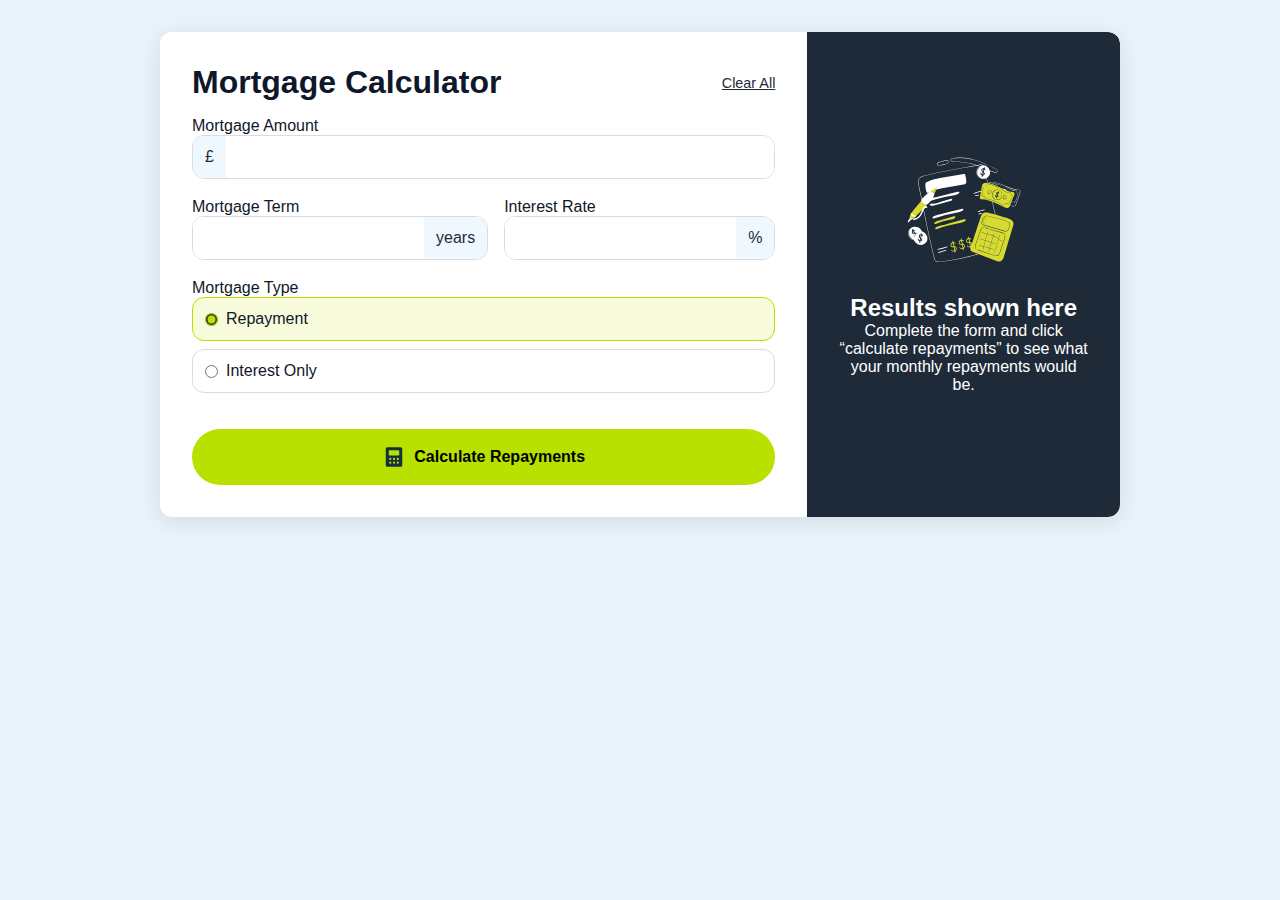
<file: mortgage-repayment-calculator-main/index.html>
<!DOCTYPE html>
<html lang="en">
<head>
  <meta charset="UTF-8">
  <meta name="viewport" content="width=device-width, initial-scale=1.0"> <!-- displays site properly based on user's device -->

  <link rel="icon" type="image/png" sizes="32x32" href="./assets/images/favicon-32x32.png">
  
  <title>Frontend Mentor | Mortgage repayment calculator</title>

  <!-- Feel free to remove these styles or customise in your own stylesheet 👍 -->
  <style>
:root {
  --yellow: #b8e100;
  --yellow-hover: #d0ff2a;
  --dark-blue: #1e2a38;
  --light-blue: #f0f8ff;
  --white: #ffffff;
  --gray: #dcdcdc;
  --font: "Segoe UI", sans-serif;
  --border-radius: 12px;
}

* {
  box-sizing: border-box;
  margin: 0;
  padding: 0;
}

body {
  font-family: var(--font);
  background: #e8f3fa;
  color: #0f172a;
}

.container {
  max-width: 960px;
  margin: 2rem auto;
  display: flex;
  background: var(--white);
  border-radius: var(--border-radius);
  overflow: hidden;
  box-shadow: 0 4px 24px rgba(0, 0, 0, 0.1);
  flex-wrap: wrap;
}

.form-section {
  flex: 1;
  padding: 2rem;
}

.form-header {
  display: flex;
  justify-content: space-between;
  align-items: center;
}

.clear-btn {
  background: none;
  border: none;
  color: #1e2a38;
  text-decoration: underline;
  font-size: 0.9rem;
  cursor: pointer;
}

form {
  display: flex;
  flex-direction: column;
  gap: 1.2rem;
  margin-top: 1rem;
}

.input-group {
  display: flex;
  align-items: center;
  border: 1px solid var(--gray);
  border-radius: var(--border-radius);
  overflow: hidden;
}

.input-group input {
  flex: 1;
  border: none;
  padding: 0.75rem;
  font-size: 1rem;
}

.prefix, .suffix {
  background: #f0f8ff;
  padding: 0.75rem;
  color: #1e2a38;
}

.dual-inputs {
  display: flex;
  gap: 1rem;
}

fieldset {
  border: none;
  display: flex;
  flex-direction: column;
  gap: 0.5rem;
}

.radio-box {
  border: 1px solid var(--gray);
  padding: 0.75rem;
  border-radius: var(--border-radius);
  display: flex;
  gap: 0.5rem;
  align-items: center;
  cursor: pointer;
}

.radio-box input {
  accent-color: var(--yellow);
}

.radio-box.active {
  background-color: #f7fbdc;
  border-color: var(--yellow);
}

.calculate-btn {
  margin-top: 1rem;
  padding: 1rem;
  background: var(--yellow);
  border: none;
  border-radius: 30px;
  font-weight: bold;
  display: flex;
  justify-content: center;
  align-items: center;
  gap: 0.5rem;
  font-size: 1rem;
  cursor: pointer;
}

.calculate-btn:hover {
  background: var(--yellow-hover);
}

.results-section {
  flex: 1;
  background: var(--dark-blue);
  color: var(--white);
  padding: 2rem;
  display: flex;
  flex-direction: column;
  justify-content: center;
  border-top-right-radius: var(--border-radius);
  border-bottom-right-radius: var(--border-radius);
}

.placeholder {
  text-align: center;
}

.placeholder img {
  width: 120px;
  margin-bottom: 1rem;
}

.result-card {
  background: #12202f;
  padding: 1.5rem;
  margin-top: 1rem;
  border-radius: var(--border-radius);
}

.result-card h3 {
  font-size: 2rem;
  color: var(--yellow);
  margin: 0.5rem 0;
}

.result-card h4 {
  font-size: 1.2rem;
  margin-top: 0.5rem;
}

.hidden {
  display: none;
}

@media (max-width: 768px) {
  .container {
    flex-direction: column;
  }

  .results-section {
    border-radius: 0 0 var(--border-radius) var(--border-radius);
  }

  .dual-inputs {
    flex-direction: column;
  }
}
  </style>
</head>
<body>
  <main class="container">
    <section class="form-section">
      <div class="form-header">
        <h1>Mortgage Calculator</h1>
        <button id="clearAll" class="clear-btn">Clear All</button>
      </div>

      <form id="calculatorForm">
        <label>
          Mortgage Amount
          <div class="input-group">
            <span class="prefix">£</span>
            <input type="number" id="amount" required />
          </div>
        </label>

        <div class="dual-inputs">
          <label>
            Mortgage Term
            <div class="input-group">
              <input type="number" id="term" required />
              <span class="suffix">years</span>
            </div>
          </label>

          <label>
            Interest Rate
            <div class="input-group">
              <input type="number" step="0.01" id="rate" required />
              <span class="suffix">%</span>
            </div>
          </label>
        </div>

        <fieldset>
          <legend>Mortgage Type</legend>
          <label class="radio-box active">
            <input type="radio" name="type" value="repayment" checked />
            Repayment
          </label>
          <label class="radio-box">
            <input type="radio" name="type" value="interest" />
            Interest Only
          </label>
        </fieldset>

        <button type="submit" class="calculate-btn">
          <img src="./assets/images/icon-calculator.svg" alt="calculator icon" />
          Calculate Repayments
        </button>
      </form>
    </section>

    <section class="results-section">
      <div id="resultContent" class="placeholder">
        <img src="./assets/images/illustration-empty.svg" alt="empty" />
        <h2>Results shown here</h2>
        <p>Complete the form and click “calculate repayments” to see what your monthly repayments would be.</p>
      </div>
      <div id="resultDisplay" class="hidden">
        <h2>Your results</h2>
        <p class="desc">Based on the info provided. Adjust the form and click calculate again.</p>
        <div class="result-card">
          <p>Your monthly repayments</p>
          <h3 id="monthlyPayment">£0.00</h3>
          <hr />
          <p>Total you'll repay over the term</p>
          <h4 id="totalRepayment">£0.00</h4>
        </div>
      </div>
    </section>
  </main>
  <script>
   document.getElementById("clearAll").addEventListener("click", () => {
  document.getElementById("calculatorForm").reset();
  document.getElementById("resultDisplay").classList.add("hidden");
  document.getElementById("resultContent").classList.remove("hidden");
});

const radioBoxes = document.querySelectorAll(".radio-box");
radioBoxes.forEach((box) =>
  box.addEventListener("click", () => {
    radioBoxes.forEach((b) => b.classList.remove("active"));
    box.classList.add("active");
    box.querySelector("input").checked = true;
  })
);

document.getElementById("calculatorForm").addEventListener("submit", function (e) {
  e.preventDefault();

  const amount = parseFloat(document.getElementById("amount").value);
  const term = parseFloat(document.getElementById("term").value);
  const rate = parseFloat(document.getElementById("rate").value);
  const type = document.querySelector('input[name="type"]:checked').value;

  if (!amount || !term || !rate) return;

  const monthlyRate = rate / 100 / 12;
  const numberOfPayments = term * 12;

  let monthly, total;

  if (type === "repayment") {
    monthly = (amount * monthlyRate) / (1 - Math.pow(1 + monthlyRate, -numberOfPayments));
    total = monthly * numberOfPayments;
  } else {
    monthly = amount * monthlyRate;
    total = monthly * numberOfPayments;
  }

  document.getElementById("monthlyPayment").textContent = `£${monthly.toFixed(2)}`;
  document.getElementById("totalRepayment").textContent = `£${total.toFixed(2)}`;

  document.getElementById("resultDisplay").classList.remove("hidden");
  document.getElementById("resultContent").classList.add("hidden");
});
  </script>
</body>
</html>
</file>
